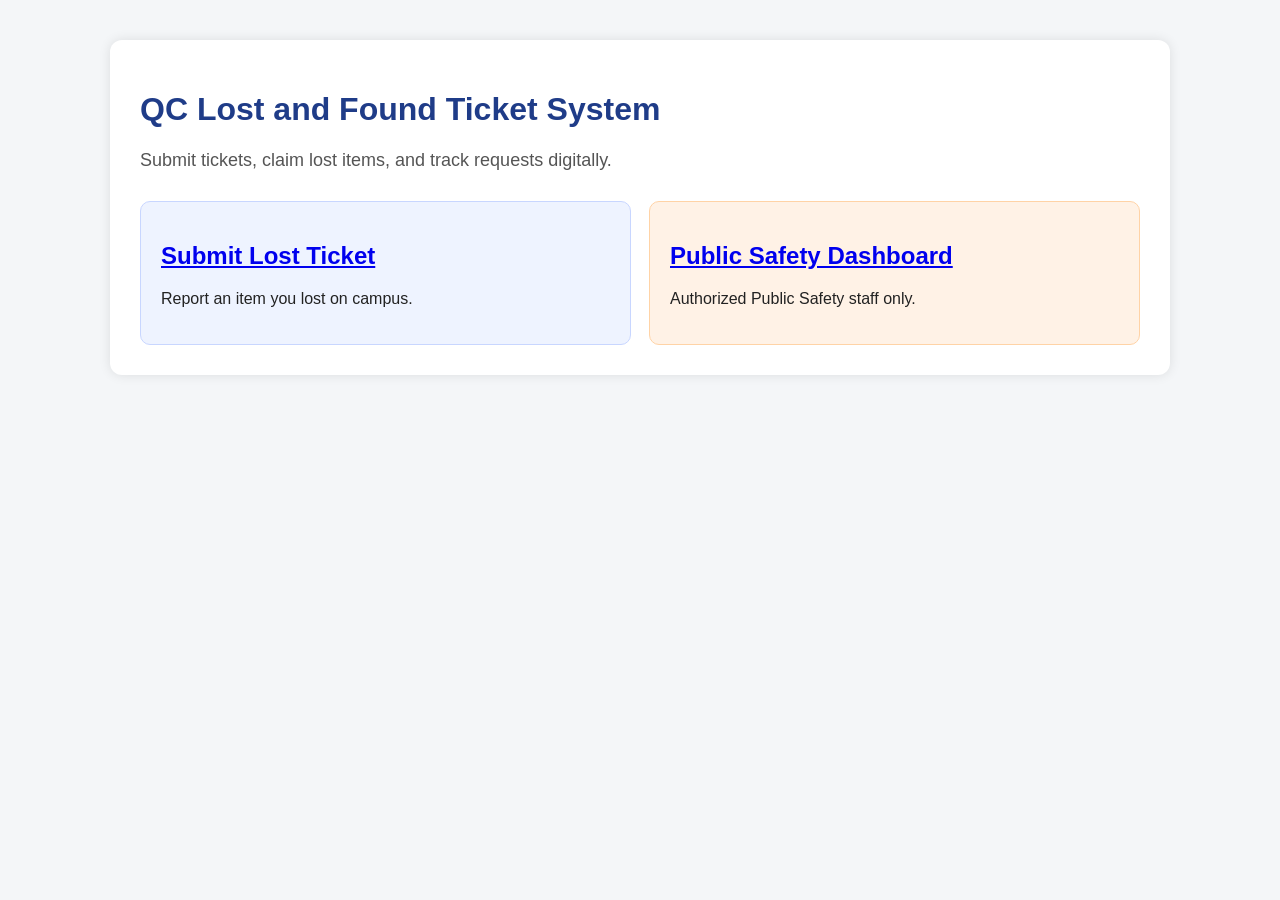
<file: target/CS370S26_malik_adnan/index.html>
<!DOCTYPE html>
<html>

<head>
    <meta charset="UTF-8">
    <title>QC Lost and Found Ticket System</title>
    <link rel="stylesheet" href="style.css">
</head>

<body>

<div class="container">

    <h1>QC Lost and Found Ticket System</h1>

    <p class="subtitle">
        Submit tickets, claim lost items, and track requests digitally.
    </p>

    <div class="card-grid">

        <!-- VIEW FOUND ITEMS
		<div class="card">
		
		    <h2>
		        <a href="ViewFoundItemsServlet">
		            View Found Items
		        </a>
		    </h2>
		
		    <p>
		        See items reported by Public Safety.
		    </p>
		
		</div>
        -->

        <!-- SUBMIT LOST TICKET -->
        <div class="card">

            <h2>
                <a href="submit-lost-ticket.html">
                    Submit Lost Ticket
                </a>
            </h2>

            <p>
                Report an item you lost on campus.
            </p>

        </div>

        <!-- CLAIM ITEM
		<div class="card">
		
		    <h2>
		        <a href="claim-item.html">
		            Claim an Item
		        </a>
		    </h2>
		
		    <p>
		        Submit proof and ownership details
		        to claim a found item.
		    </p>
		
		</div>
      -->

        <!-- ADMIN DASHBOARD -->
        <div class="card admin">

            <h2>
                <a href="AdminDashboardServlet">
                    Public Safety Dashboard
                </a>
            </h2>

            <p>
                Authorized Public Safety staff only.
            </p>

        </div>

    </div>

</div>

</body>
</html>
</file>
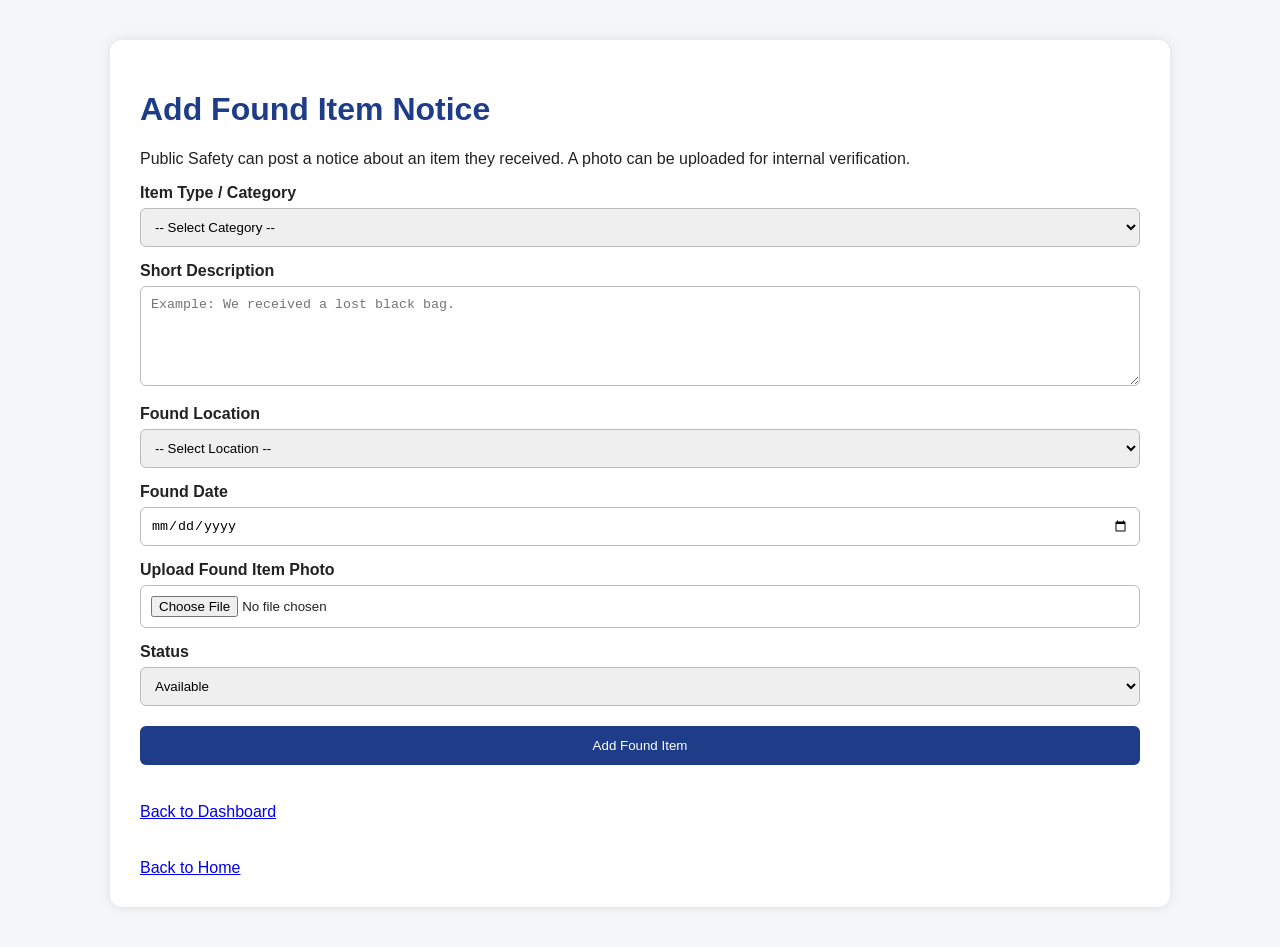
<file: target/CS370S26_malik_adnan/add-found-item.html>
<!DOCTYPE html>
<html>

<head>
    <meta charset="UTF-8">
    <title>Add Found Item</title>
    <link rel="stylesheet" href="style.css">
</head>

<body>

<div class="container">

    <h1>Add Found Item Notice</h1>

    <p>
        Public Safety can post a notice about an item they received.
        A photo can be uploaded for internal verification.
    </p>

    <form action="AddFoundItemServlet" method="post" enctype="multipart/form-data">

        <label>Item Type / Category</label>
        <select name="itemType" required>
            <option value="">-- Select Category --</option>
            <option value="Electronics">Electronics</option>
            <option value="Clothing">Clothing</option>
            <option value="Bag">Bag</option>
            <option value="Wallet">Wallet</option>
            <option value="Keys">Keys</option>
            <option value="ID Card">ID Card</option>
            <option value="Books / Notes">Books / Notes</option>
            <option value="Jewelry">Jewelry</option>
            <option value="Water Bottle">Water Bottle</option>
            <option value="Other">Other</option>
        </select>

        <label>Short Description</label>
        <textarea name="description"
                  placeholder="Example: We received a lost black bag."
                  required></textarea>

        <label>Found Location</label>
        <select name="foundLocation" required>
            <option value="">-- Select Location --</option>
            <option value="Alumni Hall">Alumni Hall</option>
            <option value="Campbell Dome">Campbell Dome</option>
            <option value="Colden Auditorium">Colden Auditorium</option>
            <option value="Colwin Hall">Colwin Hall</option>
            <option value="Delany Hall">Delany Hall</option>
            <option value="Dining Hall">Dining Hall</option>
            <option value="FitzGerald Gymnasium">FitzGerald Gymnasium</option>
            <option value="Frese Hall">Frese Hall</option>
            <option value="G Building">G Building</option>
            <option value="Gertz Center">Gertz Center</option>
            <option value="Goldstein Theatre">Goldstein Theatre</option>
            <option value="Honors Hall">Honors Hall</option>
            <option value="I Building">I Building</option>
            <option value="Jefferson Hall">Jefferson Hall</option>
            <option value="Kiely Hall">Kiely Hall</option>
            <option value="King Hall">King Hall</option>
            <option value="Kissena Hall">Kissena Hall</option>
            <option value="Klapper Hall">Klapper Hall</option>
            <option value="Music Building (LeFrak Concert Hall)">Music Building (LeFrak Concert Hall)</option>
            <option value="Powdermaker Hall">Powdermaker Hall</option>
            <option value="Queens Hall">Queens Hall</option>
            <option value="Rathaus Hall">Rathaus Hall</option>
            <option value="Razran Hall">Razran Hall</option>
            <option value="Remsen Hall">Remsen Hall</option>
            <option value="Rosenthal Library">Rosenthal Library</option>
            <option value="Science Building">Science Building</option>
            <option value="Student Union">Student Union</option>
            <option value="The Summit">The Summit</option>
            <option value="Other">Other</option>
        </select>

        <label>Found Date</label>
        <input type="date" name="foundDate" id="foundDate" required>

        <label>Upload Found Item Photo</label>
        <input type="file" name="foundImage" accept=".jpg,.jpeg,.png">

        <label>Status</label>
        <select name="status">
            <option value="Available">Available</option>
            <option value="Matched">Matched</option>
            <option value="Released">Released</option>
        </select>

        <input type="submit" value="Add Found Item">

    </form>

    <br>

    <a class="back-link" href="AdminDashboardServlet">Back to Dashboard</a>

    <br><br>

    <a class="back-link" href="index.html">Back to Home</a>

</div>

<script>
    const today = new Date().toISOString().split("T")[0];
    const minDate = "2023-01-01";

    const foundDateInput = document.getElementById("foundDate");
    foundDateInput.setAttribute("min", minDate);
    foundDateInput.setAttribute("max", today);
</script>

</body>
</html>
</file>
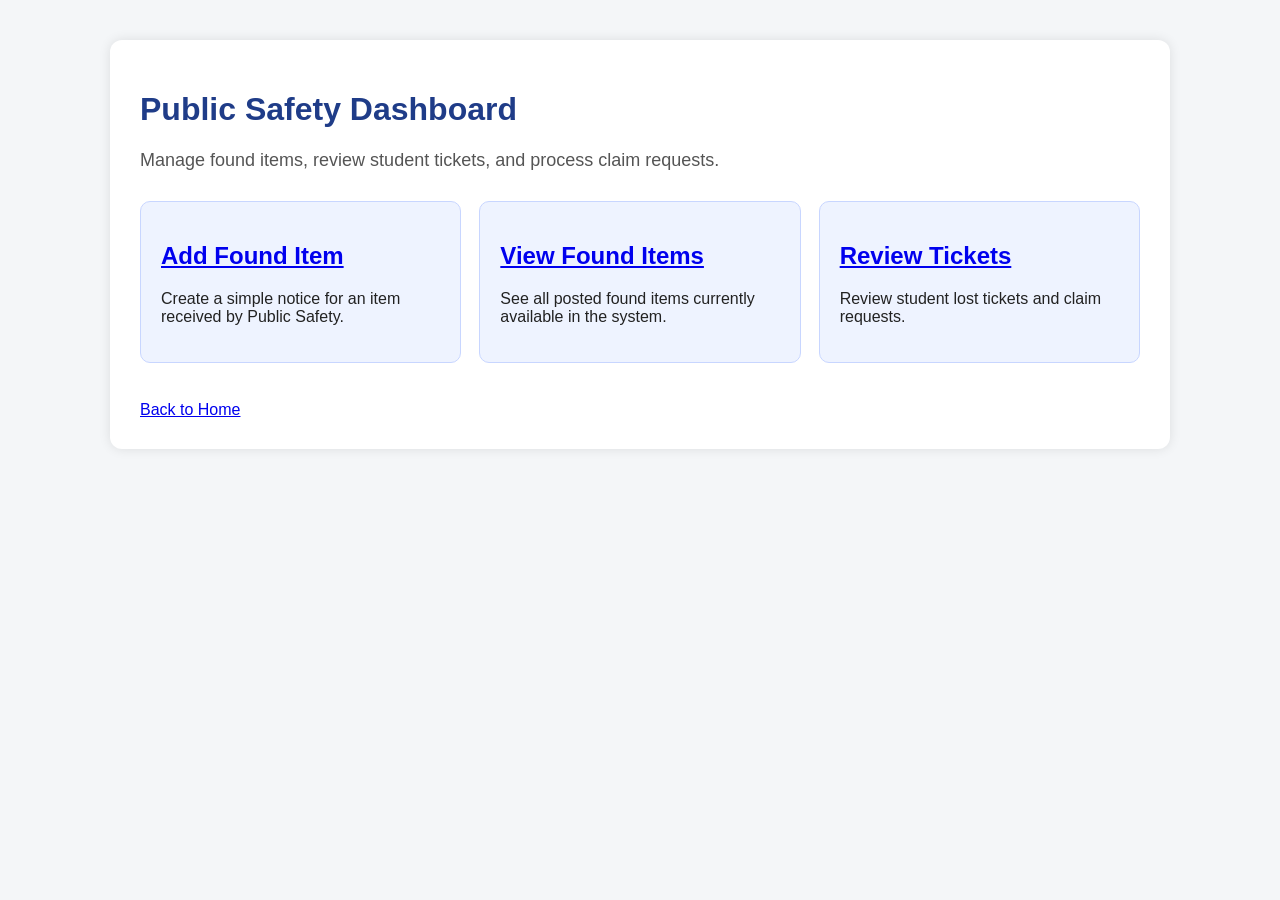
<file: target/CS370S26_malik_adnan/admin-dashboard.html>
<!DOCTYPE html>
<html>
<head>
    <meta charset="UTF-8">
    <title>Public Safety Dashboard</title>
    <link rel="stylesheet" href="style.css">
</head>

<body>

<div class="container">

    <h1>Public Safety Dashboard</h1>

    <p class="subtitle">
        Manage found items, review student tickets, and process claim requests.
    </p>

    <div class="card-grid">

        <div class="card">
            <h2>
                <a href="add-found-item.html">Add Found Item</a>
            </h2>

            <p>
                Create a simple notice for an item received by Public Safety.
            </p>
        </div>

        <div class="card">
            <h2>
                <a href="view-found-items.html">View Found Items</a>
            </h2>

            <p>
                See all posted found items currently available in the system.
            </p>
        </div>

        <div class="card">
            <h2>
                <a href="view-tickets.html">Review Tickets</a>
            </h2>

            <p>
                Review student lost tickets and claim requests.
            </p>
        </div>

    </div>

    <br>

    <a class="back-link" href="index.html">Back to Home</a>

</div>

</body>
</html>
</file>
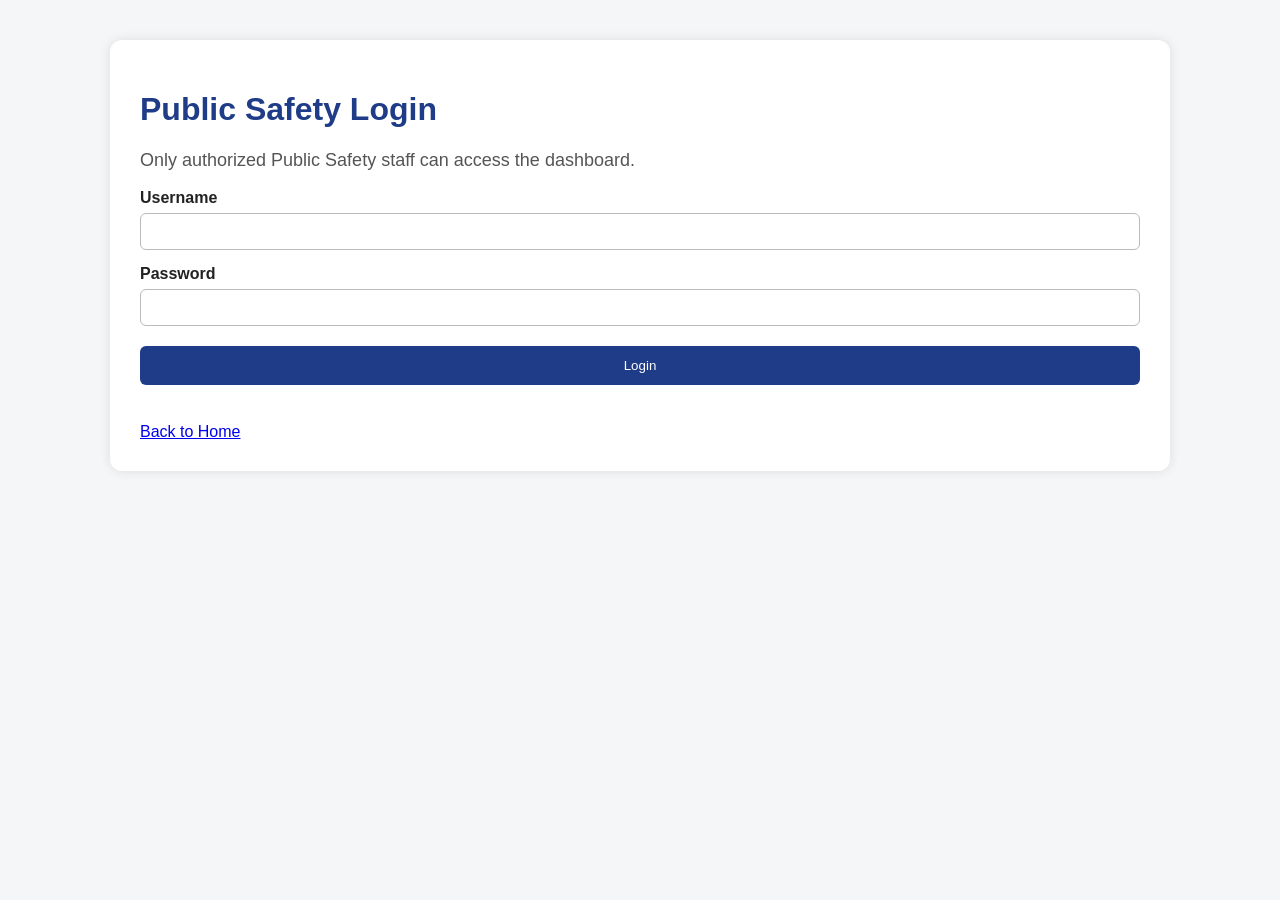
<file: target/CS370S26_malik_adnan/admin-login.html>
<!DOCTYPE html>
<html>

<head>
    <meta charset="UTF-8">
    <title>Public Safety Login</title>
    <link rel="stylesheet" href="style.css">
</head>

<body>

<div class="container">

    <h1>Public Safety Login</h1>

    <p class="subtitle">
        Only authorized Public Safety staff can access the dashboard.
    </p>

    <form action="AdminLoginServlet" method="post">

        <label>Username</label>
        <input type="text" name="username" required>

        <label>Password</label>
        <input type="password" name="password" required>

        <input type="submit" value="Login">

    </form>

    <br>

    <a class="back-link" href="index.html">Back to Home</a>

</div>

</body>
</html>
</file>
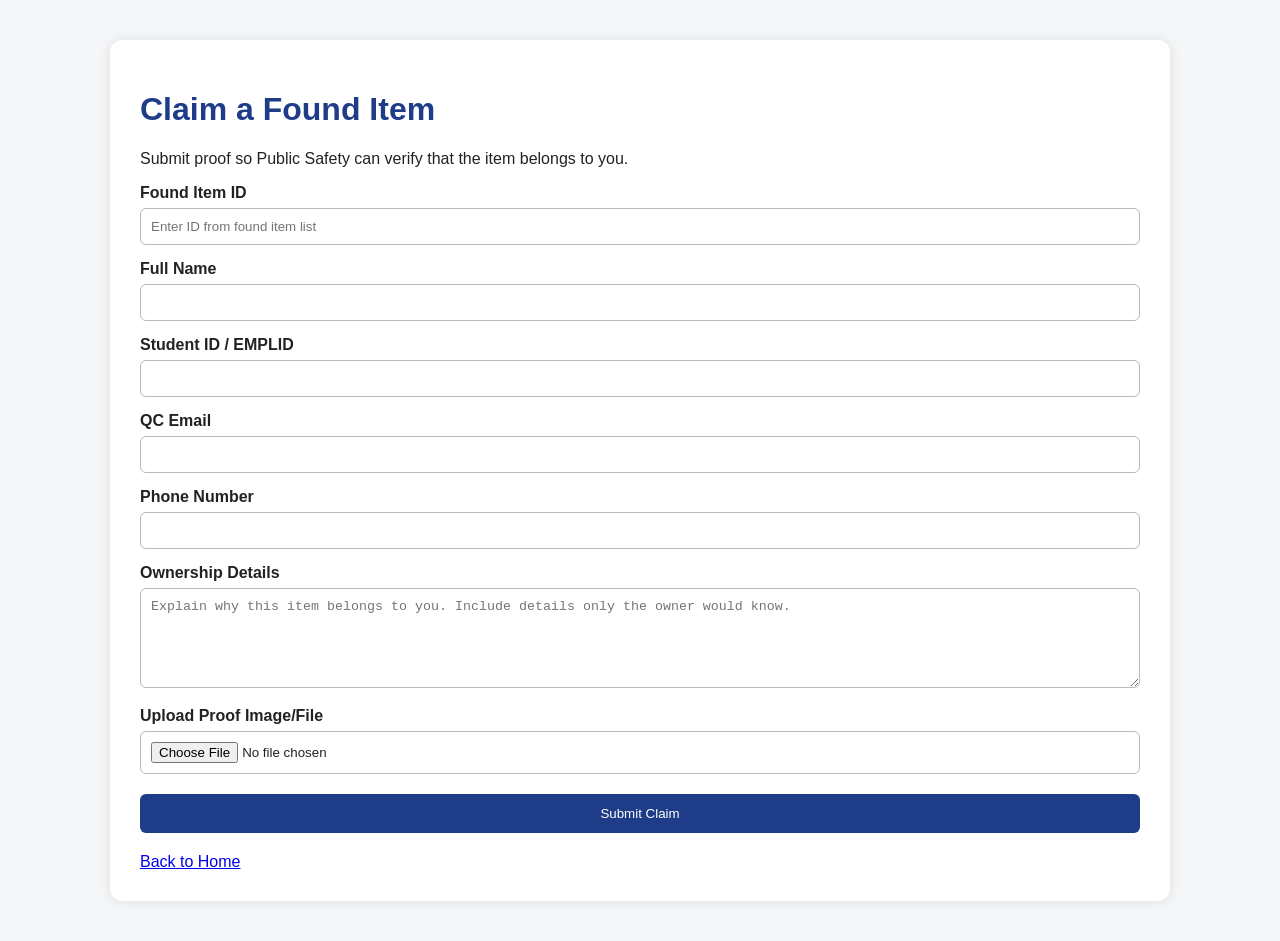
<file: target/CS370S26_malik_adnan/claim-item.html>
<!DOCTYPE html>
<html>
<head>
    <meta charset="UTF-8">
    <title>Claim Found Item</title>
    <link rel="stylesheet" href="style.css">
</head>
<body>

<div class="container">
    <h1>Claim a Found Item</h1>
    <p>Submit proof so Public Safety can verify that the item belongs to you.</p>

    <form action="ClaimItemServlet" method="post" enctype="multipart/form-data">
        <label>Found Item ID</label>
        <input type="number" name="foundItemId" placeholder="Enter ID from found item list" required>

        <label>Full Name</label>
        <input type="text" name="studentName" required>

        <label>Student ID / EMPLID</label>
        <input type="text" name="studentId" required>

        <label>QC Email</label>
        <input type="email" name="studentEmail" required>

        <label>Phone Number</label>
        <input type="text" name="phone">

        <label>Ownership Details</label>
        <textarea name="ownershipDetails" placeholder="Explain why this item belongs to you. Include details only the owner would know." required></textarea>

        <label>Upload Proof Image/File</label>
        <input type="file" name="proofFile" accept=".jpg,.jpeg,.png,.pdf,.txt" required>

        <input type="submit" value="Submit Claim">
    </form>

    <a class="back-link" href="index.html">Back to Home</a>
</div>

</body>
</html>
</file>
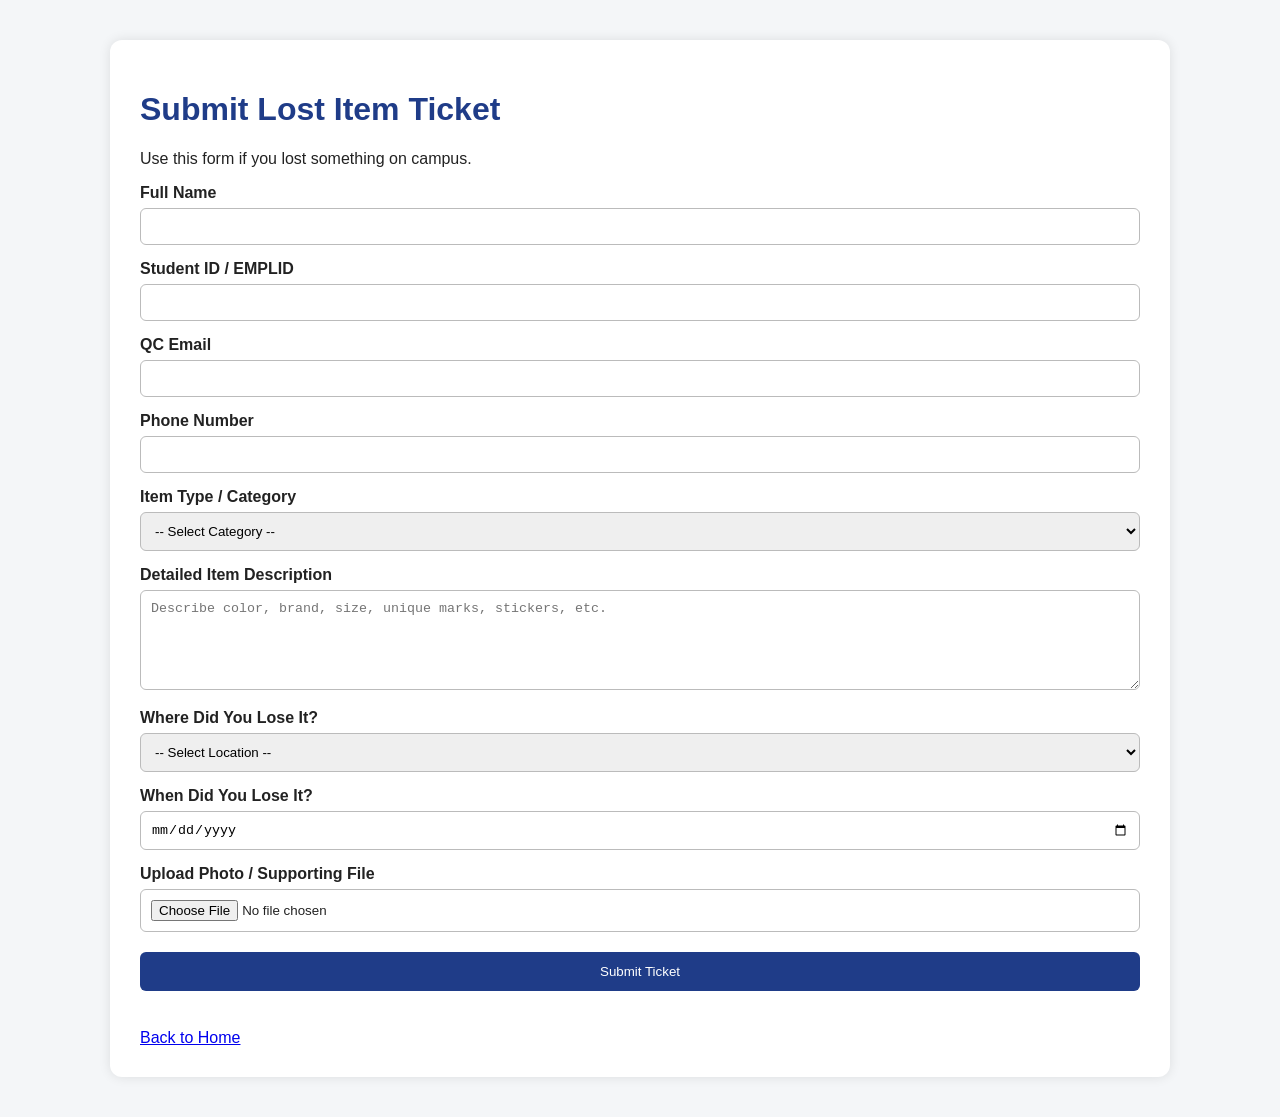
<file: target/CS370S26_malik_adnan/submit-lost-ticket.html>
<!DOCTYPE html>
<html>

<head>
    <meta charset="UTF-8">
    <title>Submit Lost Ticket</title>
    <link rel="stylesheet" href="style.css">
</head>

<body>

<div class="container">

    <h1>Submit Lost Item Ticket</h1>

    <p>Use this form if you lost something on campus.</p>

    <form action="SubmitLostTicketServlet" method="post" enctype="multipart/form-data">

        <label>Full Name</label>
        <input type="text" name="studentName" required>

        <label>Student ID / EMPLID</label>
        <input type="text"
               name="studentId"
               id="studentId"
               inputmode="numeric"
               pattern="[0-9]+"
               title="Student ID must contain numbers only"
               required>

        <label>QC Email</label>
        <input type="email" name="studentEmail" required>

        <label>Phone Number</label>
        <input type="text"
               name="phone"
               id="phone"
               inputmode="numeric"
               pattern="[0-9]+"
               title="Phone number must contain numbers only">

        <label>Item Type / Category</label>
        <select name="itemType" required>
            <option value="">-- Select Category --</option>
            <option value="Electronics">Electronics</option>
            <option value="Clothing">Clothing</option>
            <option value="Bag">Bag</option>
            <option value="Wallet">Wallet</option>
            <option value="Keys">Keys</option>
            <option value="ID Card">ID Card</option>
            <option value="Books / Notes">Books / Notes</option>
            <option value="Jewelry">Jewelry</option>
            <option value="Water Bottle">Water Bottle</option>
            <option value="Other">Other</option>
        </select>

        <label>Detailed Item Description</label>
        <textarea name="description"
                  placeholder="Describe color, brand, size, unique marks, stickers, etc."
                  required></textarea>

        <label>Where Did You Lose It?</label>
        <select name="lostLocation" required>
            <option value="">-- Select Location --</option>
            <option value="Alumni Hall">Alumni Hall</option>
            <option value="Campbell Dome">Campbell Dome</option>
            <option value="Colden Auditorium">Colden Auditorium</option>
            <option value="Colwin Hall">Colwin Hall</option>
            <option value="Delany Hall">Delany Hall</option>
            <option value="Dining Hall">Dining Hall</option>
            <option value="FitzGerald Gymnasium">FitzGerald Gymnasium</option>
            <option value="Frese Hall">Frese Hall</option>
            <option value="G Building">G Building</option>
            <option value="Gertz Center">Gertz Center</option>
            <option value="Goldstein Theatre">Goldstein Theatre</option>
            <option value="Honors Hall">Honors Hall</option>
            <option value="I Building">I Building</option>
            <option value="Jefferson Hall">Jefferson Hall</option>
            <option value="Kiely Hall">Kiely Hall</option>
            <option value="King Hall">King Hall</option>
            <option value="Kissena Hall">Kissena Hall</option>
            <option value="Klapper Hall">Klapper Hall</option>
            <option value="Music Building (LeFrak Concert Hall)">Music Building (LeFrak Concert Hall)</option>
            <option value="Powdermaker Hall">Powdermaker Hall</option>
            <option value="Queens Hall">Queens Hall</option>
            <option value="Rathaus Hall">Rathaus Hall</option>
            <option value="Razran Hall">Razran Hall</option>
            <option value="Remsen Hall">Remsen Hall</option>
            <option value="Rosenthal Library">Rosenthal Library</option>
            <option value="Science Building">Science Building</option>
            <option value="Student Union">Student Union</option>
            <option value="The Summit">The Summit</option>
            <option value="Other">Other</option>
        </select>

        <label>When Did You Lose It?</label>
        <input type="date" name="lostDate" id="lostDate" required>

        <label>Upload Photo / Supporting File</label>
        <input type="file" name="proofFile" accept=".jpg,.jpeg,.png,.pdf,.txt">

        <input type="submit" value="Submit Ticket">

    </form>

    <br>

    <a class="back-link" href="index.html">Back to Home</a>

</div>

<script>
    document.getElementById("studentId").addEventListener("input", function () {
        this.value = this.value.replace(/[^0-9]/g, "");
    });

    document.getElementById("phone").addEventListener("input", function () {
        this.value = this.value.replace(/[^0-9]/g, "");
    });

    const today = new Date().toISOString().split("T")[0];
    const minDate = "2023-01-01";

    const lostDateInput = document.getElementById("lostDate");
    lostDateInput.setAttribute("min", minDate);
    lostDateInput.setAttribute("max", today);
</script>

</body>
</html>
</file>
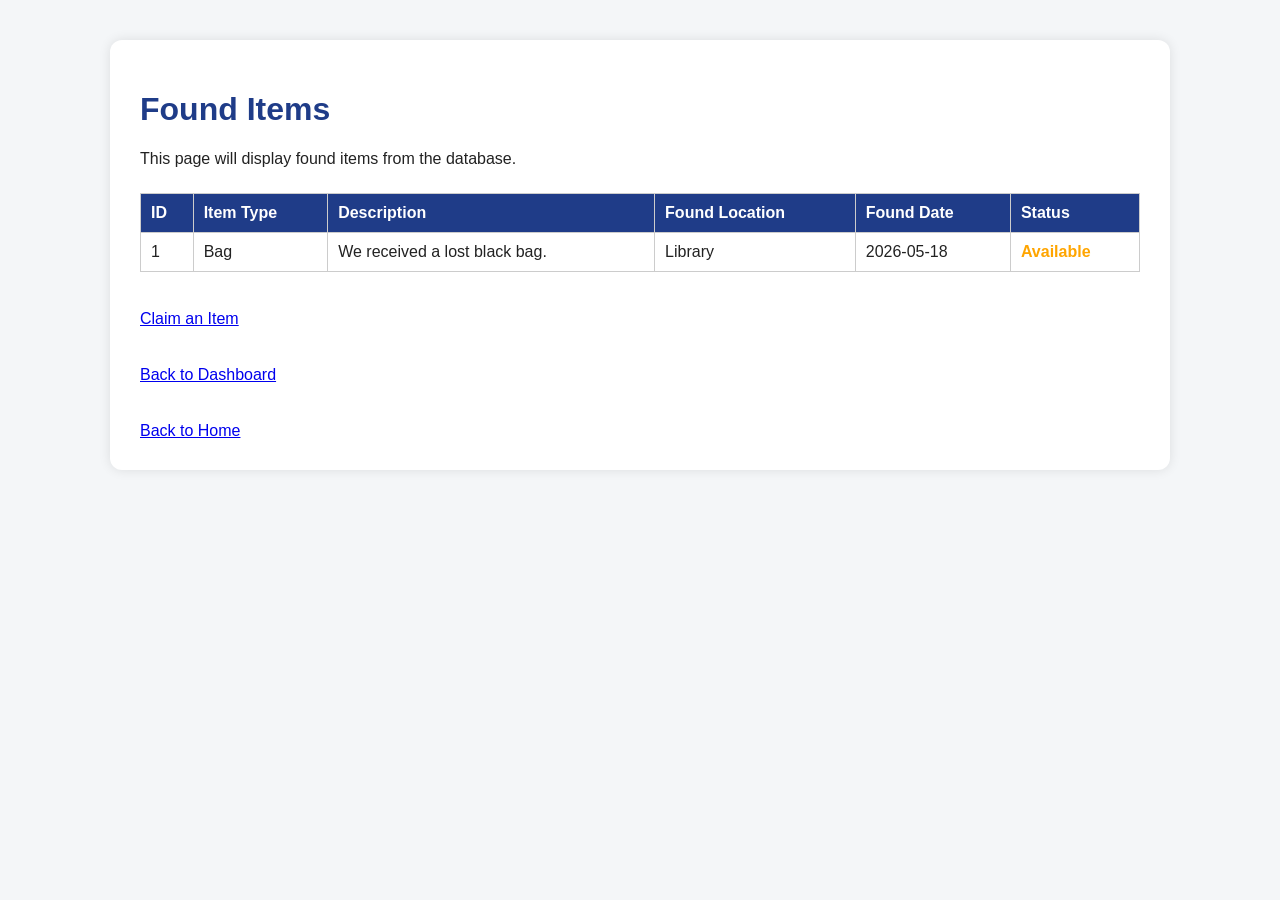
<file: target/CS370S26_malik_adnan/view-found-items.html>
<!DOCTYPE html>
<html>

<head>
    <meta charset="UTF-8">
    <title>View Found Items</title>
    <link rel="stylesheet" href="style.css">
</head>

<body>

<div class="container">

    <h1>Found Items</h1>

    <p>
        This page will display found items from the database.
    </p>

    <div class="table-box">

        <table>

            <tr>
                <th>ID</th>
                <th>Item Type</th>
                <th>Description</th>
                <th>Found Location</th>
                <th>Found Date</th>
                <th>Status</th>
            </tr>

            <tr>
                <td>1</td>
                <td>Bag</td>
                <td>We received a lost black bag.</td>
                <td>Library</td>
                <td>2026-05-18</td>
                <td class="status-pending">Available</td>
            </tr>

        </table>

    </div>

    <br>

    <a class="back-link" href="claim-item.html">
        Claim an Item
    </a>

    <br><br>

    <a class="back-link" href="AdminDashboardServlet">
        Back to Dashboard
    </a>

    <br><br>

    <a class="back-link" href="index.html">
        Back to Home
    </a>

</div>

</body>
</html>
</file>
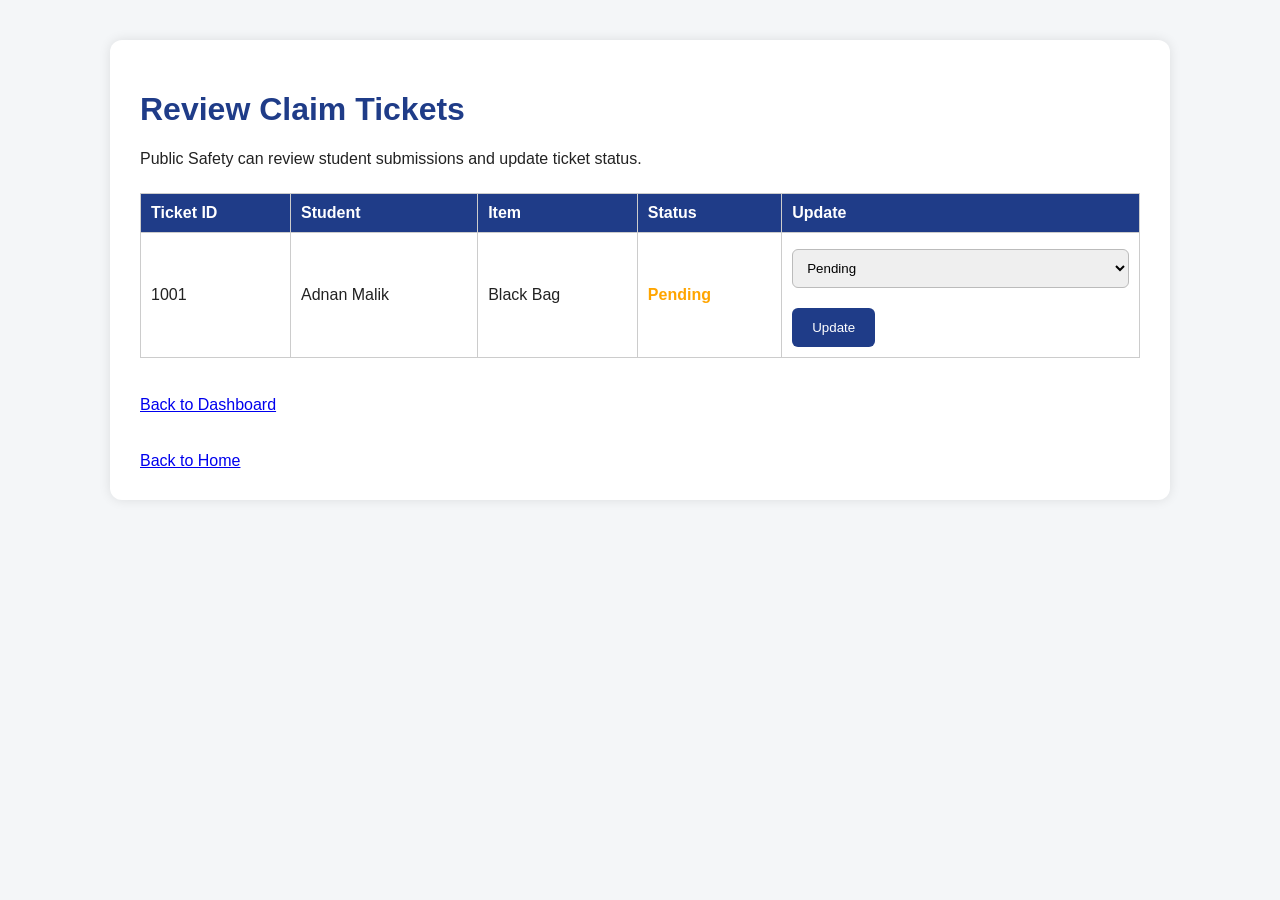
<file: target/CS370S26_malik_adnan/view-tickets.html>
<!DOCTYPE html>
<html>

<head>
    <meta charset="UTF-8">
    <title>Review Claim Tickets</title>
    <link rel="stylesheet" href="style.css">
</head>

<body>

<div class="container">

    <h1>Review Claim Tickets</h1>

    <p>
        Public Safety can review student submissions and update ticket status.
    </p>

    <div class="table-box">

        <table>

            <tr>
                <th>Ticket ID</th>
                <th>Student</th>
                <th>Item</th>
                <th>Status</th>
                <th>Update</th>
            </tr>

            <tr>
                <td>1001</td>
                <td>Adnan Malik</td>
                <td>Black Bag</td>
                <td class="status-pending">Pending</td>

                <td>

                    <form action="UpdateTicketStatusServlet" method="post">

                        <input type="hidden"
                               name="ticketId"
                               value="1001">

                        <select name="status">

                            <option value="Pending">
                                Pending
                            </option>

                            <option value="Approved">
                                Approved
                            </option>

                            <option value="Rejected">
                                Rejected
                            </option>

                            <option value="Released">
                                Released
                            </option>

                        </select>

                        <button type="submit">
                            Update
                        </button>

                    </form>

                </td>

            </tr>

        </table>

    </div>

    <br>

    <a class="back-link" href="AdminDashboardServlet">
        Back to Dashboard
    </a>

    <br><br>

    <a class="back-link" href="index.html">
        Back to Home
    </a>

</div>

</body>
</html>
</file>
<file: target/CS370S26_malik_adnan/style.css>
body {
    font-family: Arial, sans-serif;
    background: #f4f6f8;
    margin: 0;
    padding: 0;
    color: #222;
}

.container {
    width: 90%;
    max-width: 1000px;
    margin: 40px auto;
    background: white;
    padding: 30px;
    border-radius: 12px;
    box-shadow: 0 0 12px rgba(0,0,0,0.1);
}

h1, h2 {
    color: #1f3c88;
}

.subtitle {
    font-size: 18px;
    color: #555;
}

.card-grid {
    display: grid;
    grid-template-columns: repeat(auto-fit, minmax(220px, 1fr));
    gap: 18px;
    margin-top: 30px;
}

.card {
    display: block;
    background: #eef3ff;
    padding: 20px;
    border-radius: 10px;
    text-decoration: none;
    color: #222;
    border: 1px solid #c8d6ff;
}

.card:hover {
    background: #dce7ff;
}

.admin {
    background: #fff2e6;
    border-color: #ffd3a6;
}

form label {
    display: block;
    margin-top: 15px;
    font-weight: bold;
}

input, select, textarea {
    width: 100%;
    padding: 10px;
    margin-top: 6px;
    border: 1px solid #bbb;
    border-radius: 6px;
    box-sizing: border-box;
}

textarea {
    min-height: 100px;
}

button, input[type="submit"] {
    margin-top: 20px;
    background: #1f3c88;
    color: white;
    border: none;
    padding: 12px 20px;
    border-radius: 6px;
    cursor: pointer;
}

button:hover, input[type="submit"]:hover {
    background: #162b63;
}

.back-link {
    display: inline-block;
    margin-top: 20px;
}

.table-box {
    margin-top: 25px;
    overflow-x: auto;
}

table {
    width: 100%;
    border-collapse: collapse;
    background: white;
}

th, td {
    border: 1px solid #ccc;
    padding: 10px;
    text-align: left;
}

th {
    background: #1f3c88;
    color: white;
}

.status-pending {
    color: orange;
    font-weight: bold;
}

.status-approved {
    color: green;
    font-weight: bold;
}

.status-rejected {
    color: red;
    font-weight: bold;
}

.status-released {
    color: blue;
    font-weight: bold;
}
</file>
